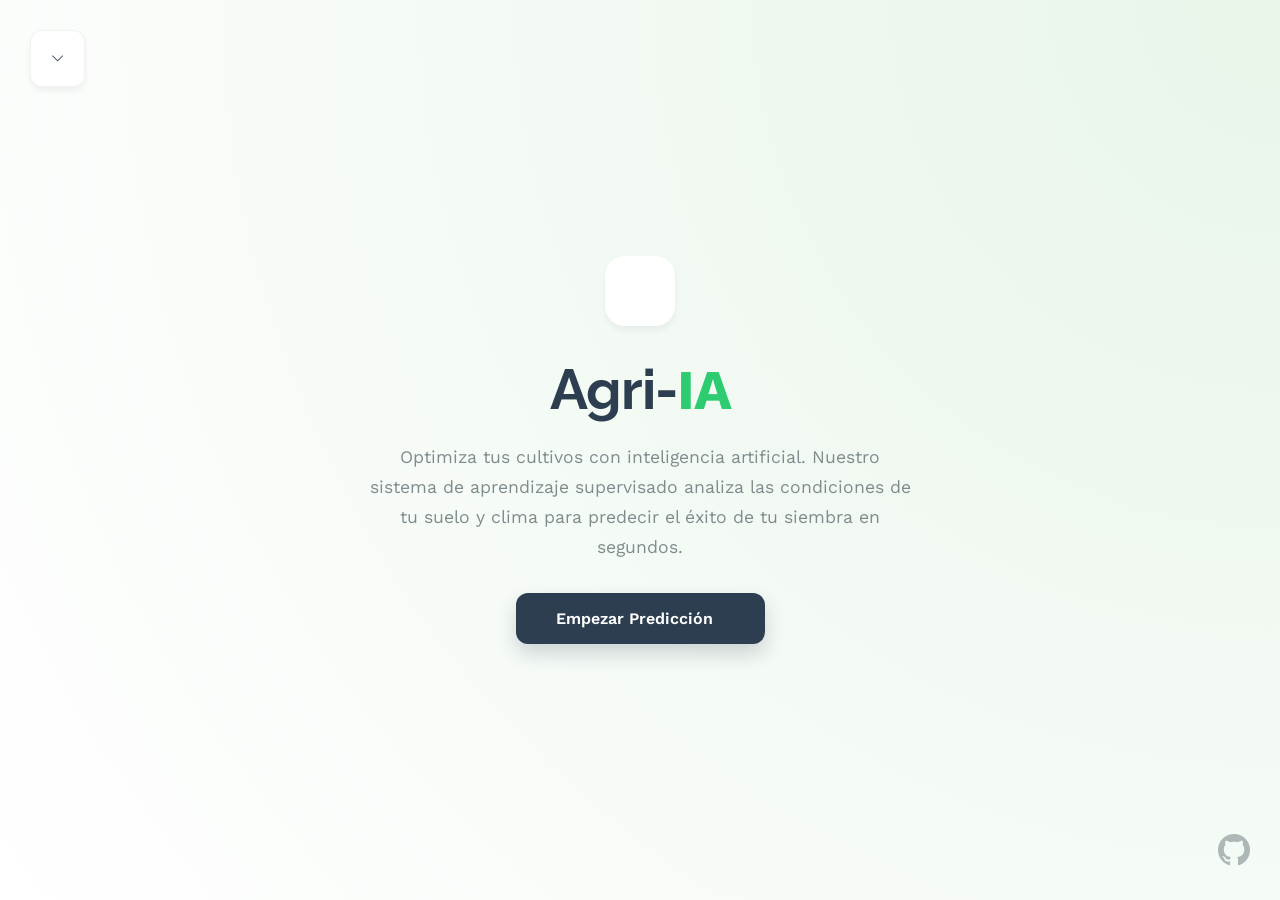
<file: templates/index.html>
<!DOCTYPE html>
<html lang="es">

<head>
    <meta charset="UTF-8">
    <meta name="viewport" content="width=device-width, initial-scale=1.0">
    <title>Agri - IA</title>
    <link rel="stylesheet" href="https://cdn.jsdelivr.net/npm/bootstrap-icons@1.13.1/font/bootstrap-icons.min.css">
    <link rel="stylesheet" href="../static/css/global.css">
</head>

<body>
    <div class="container-menu">
        <button class="btn-menu" id="menuBtn">
            <i class="bi bi-chevron-down" id="menuIcon"></i>
        </button>

        <nav class="menu-toggle" id="menuContent">
            <ul class="lista-wrapper">
                <li class="lista-toggle">
                    <a href="#" title="Modo Oscuro"><i class="bi bi-moon"></i></a>
                </li>
                <li class="lista-toggle">
                    <a href="#" title="Soporte"><i class="bi bi-headset"></i></a>
                </li>
            </ul>
        </nav>
    </div>

    <main id="main" class="main">
        <div class="container">
            <div class="logo-circle">
                <i class="bi bi-leaf"></i>
            </div>
            <h1>Agri-<span>IA</span></h1>
            <p>Optimiza tus cultivos con inteligencia artificial. Nuestro sistema de aprendizaje supervisado analiza las
                condiciones de tu suelo y clima para predecir el éxito de tu siembra en segundos.</p>

            <a href="{{ url_for('opciones') }}" class="btn-ingresar">
                <span>Empezar Predicción</span>
                <i class="bi bi-openai"></i>
            </a>
        </div>
    </main>

    <a href="https://github.com/tu-usuario" target="_blank" class="github">
        <i class="bi bi-github"></i>
    </a>

    <script src="../static/js/global.js"></script>
</body>

</html>
</file>
<file: static/css/global.css>
/* Importación de fuentes */
@import url("https://fonts.googleapis.com/css2?family=Raleway:wght@300;400;700&family=Work+Sans:wght@300;400;600&display=swap");

:root {
  /* Paleta de colores profesional y suave */
  --primary: #2ecc71; /* Verde naturaleza suave */
  --primary-dark: #27ae60;
  --bg-soft: #f8faf9; /* Fondo casi blanco con toque verde */
  --text-main: #2c3e50; /* Gris muy oscuro, no negro puro */
  --text-muted: #7f8c8d; /* Gris para textos secundarios */
  --white: #ffffff;
  --shadow-sm: 0 4px 6px rgba(0, 0, 0, 0.05);
  --shadow-md: 0 10px 15px rgba(0, 0, 0, 0.08);
  --glass: rgba(255, 255, 255, 0.8);
}

* {
  margin: 0;
  padding: 0;
  box-sizing: border-box;
  font-family: "Work Sans", sans-serif; /* Fuente más legible para interfaz */
}

body {
  background: radial-gradient(circle at top right, #e8f5e9, #ffffff);
  color: var(--text-main);
  display: flex;
  align-items: center;
  justify-content: center;
  height: 100vh;
  overflow: hidden;
}

/* --- MENÚ DE CONFIGURACIÓN --- */
.container-menu {
  position: absolute;
  left: 30px;
  top: 30px;
  z-index: 100;
}

.btn-menu {
  display: flex;
  align-items: center;
  gap: 12px;
  background: var(--white);
  border: 1px solid rgba(0, 0, 0, 0.05); /* Borde casi invisible */
  padding: 20px;
  border-radius: 12px;
  cursor: pointer;
  transition: all 0.3s ease;
  font-weight: 500;
  color: var(--text-main);
  box-shadow: var(--shadow-sm);
}

.btn-menu:hover {
  background: var(--white);
  transform: translateY(-2px);
  box-shadow: var(--shadow-md);
  border-color: var(--primary);
}

.menu-toggle {
  display: none;
  margin-top: 12px;
  background: var(--glass);
  backdrop-filter: blur(10px); /* Efecto cristal */
  border: 1px solid rgba(255, 255, 255, 0.3);
  border-radius: 12px;
  padding: 8px;
  box-shadow: var(--shadow-md);
  animation: slideDown 0.4s cubic-bezier(0.16, 1, 0.3, 1);
}

.menu-toggle.active {
  display: block;
}

.lista-wrapper {
  list-style: none;
  display: flex;
  flex-direction: column;
  gap: 4px;
}

.lista-toggle a {
  display: flex;
  align-items: center;
  padding: 10px 15px;
  color: var(--text-main);
  text-decoration: none;
  border-radius: 8px;
  transition: all 0.2s;
}

.lista-toggle a:hover {
  background: rgba(46, 204, 113, 0.1);
  color: var(--primary-dark);
}

/* --- CONTENIDO PRINCIPAL --- */
.main {
  width: 90%;
  max-width: 550px;
  animation: fadeInUp 0.8s ease;
}

.container {
  text-align: center;
  display: flex;
  flex-direction: column;
  align-items: center;
  gap: 20px;
}

.logo-circle {
  font-size: 2.5rem;
  color: var(--primary);
  background: var(--white);
  width: 70px;
  height: 70px;
  display: flex;
  align-items: center;
  justify-content: center;
  border-radius: 20px; /* Rectángulo redondeado moderno */
  box-shadow: var(--shadow-sm);
  margin-bottom: 10px;
}

h1 {
  font-family: "Raleway", sans-serif;
  font-size: 3.5rem;
  font-weight: 700;
  letter-spacing: -1px;
}

h1 span {
  color: var(--primary);
  position: relative;
}

p {
  line-height: 1.7;
  color: var(--text-muted);
  font-size: 1.1rem;
  margin-bottom: 10px;
}

/* --- BOTÓN PREDECIR --- */
.btn-ingresar {
  display: inline-flex;
  align-items: center;
  gap: 12px;
  text-decoration: none;
  background: var(--text-main); /* Color elegante oscuro */
  color: var(--white);
  padding: 16px 40px;
  border-radius: 12px;
  font-weight: 600;
  font-size: 1rem;
  transition: all 0.3s ease;
  box-shadow: 0 10px 20px rgba(44, 62, 80, 0.2);
}

.btn-ingresar:hover {
  background: var(--primary); /* Cambia a verde al pasar el mouse */
  transform: translateY(-3px);
  box-shadow: 0 12px 25px rgba(46, 204, 113, 0.3);
}

/* --- BOTÓN GITHUB --- */
.github {
  position: absolute;
  right: 30px;
  bottom: 30px;
  color: var(--text-muted);
  font-size: 2rem;
  transition: all 0.3s;
  opacity: 0.6;
}

.github:hover {
  color: var(--text-main);
  opacity: 1;
  transform: scale(1.1);
}

/* --- ANIMACIONES --- */
@keyframes slideDown {
  from {
    opacity: 0;
    transform: translateY(-10px);
  }
  to {
    opacity: 1;
    transform: translateY(0);
  }
}

@keyframes fadeInUp {
  from {
    opacity: 0;
    transform: translateY(20px);
  }
  to {
    opacity: 1;
    transform: translateY(0);
  }
}
</file>
